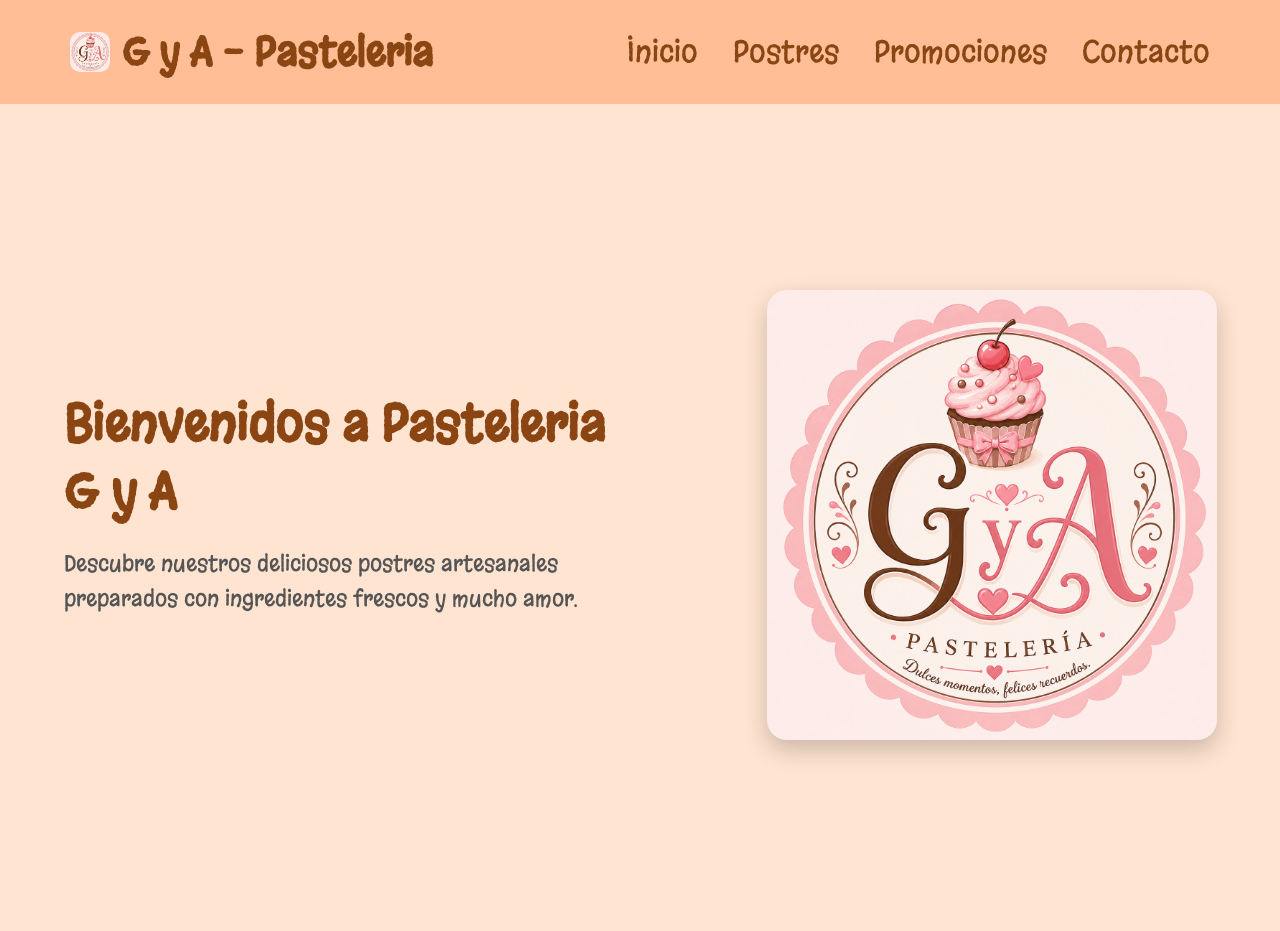
<file: index.html>
<!DOCTYPE html>
<html lang="en">
<head>
    <meta charset="UTF-8">
    <meta name="viewport" content="width=device-width, initial-scale=1.0">
    <title>Inicio</title>
    <link rel="stylesheet" href="css/Estilos.css">
    <link href="https://fonts.googleapis.com/css2?family=Margarine&family=Playwrite+PE:wght@100..400&display=swap" rel="stylesheet">
</head>
<body>
    <header class="cabecera">
        <div class="Logo">
            <div class="icono-logo"></div>
            <span>G y A - Pasteleria</span>
        </div>
        <div class="xd">
            <div class="Menu">
                <a href="index.html">Inicio</a>
                <a href="postres.html">Postres</a>
                <a href="promociones.html">Promociones</a>
                <a href="contacto.html">Contacto</a>
            </div>
        </div>
    </header>
    <section id="inicio" class="contenido">
        <div class="texto">
            <h1>Bienvenidos a Pasteleria G y A</h1>
            <p>Descubre nuestros deliciosos postres artesanales preparados con ingredientes frescos y mucho amor.</p>
        </div>
        <div class="imagen">
            <img src="img/logo.png" alt="Postre">
        </div>
    </section>
</body>
</html>
</file>
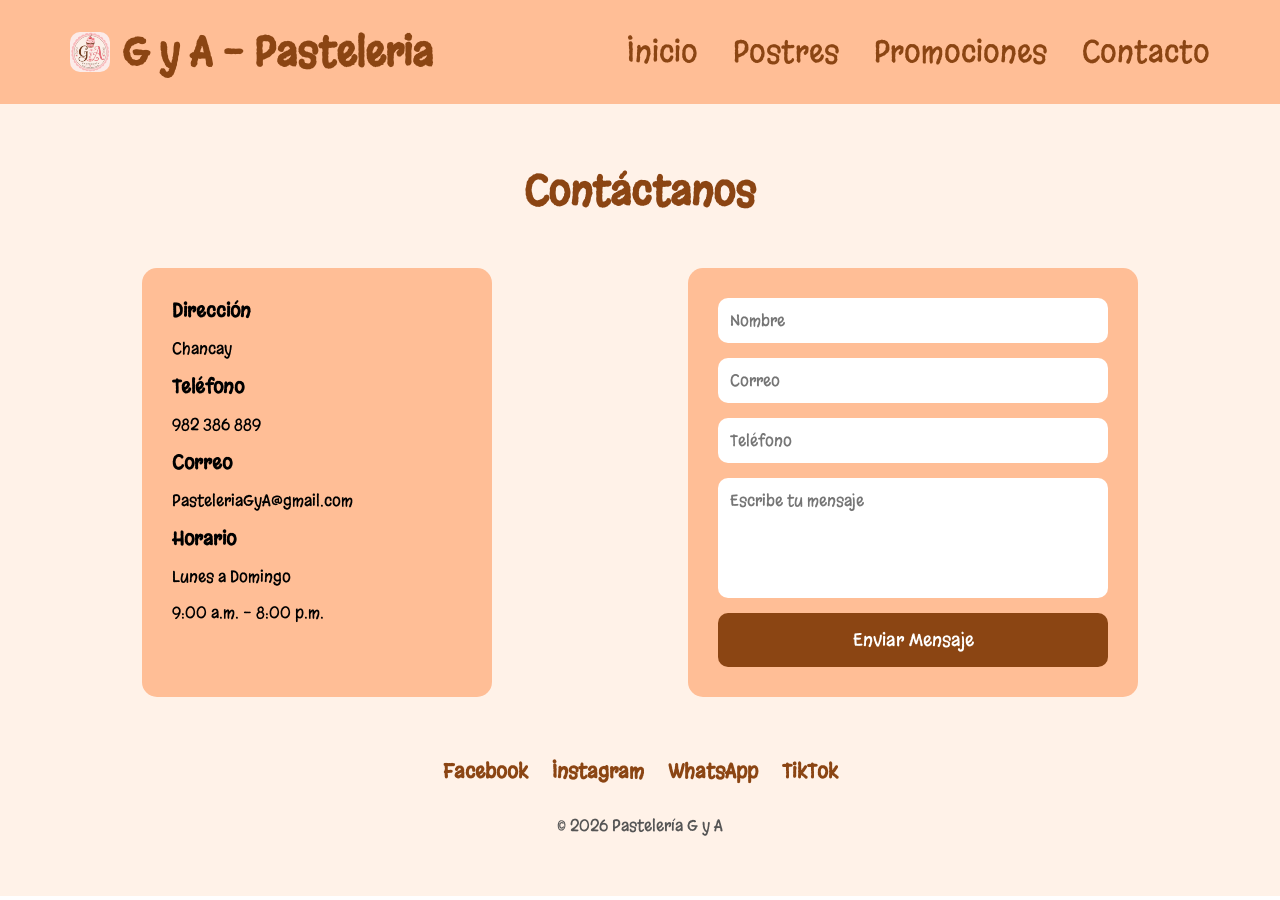
<file: contacto.html>
<!DOCTYPE html>
<html lang="en">
<head>
    <meta charset="UTF-8">
    <meta name="viewport" content="width=device-width, initial-scale=1.0">
    <title>Contacto</title>
    <link rel="stylesheet" href="css/Estilos.css">
    <link rel="stylesheet" href="css/Estilos2.css">
    <link href="https://fonts.googleapis.com/css2?family=Margarine&family=Playwrite+PE:wght@100..400&display=swap" rel="stylesheet">
</head>
<body>
    <header class="cabecera">
        <div class="Logo">
            <div class="icono-logo"></div>
            <span>G y A - Pasteleria</span>
        </div>
        <div class="xd">
            <div class="Menu">
                <a href="index.html">Inicio</a>
                <a href="postres.html">Postres</a>
                <a href="promociones.html">Promociones</a>
                <a href="contacto.html">Contacto</a>
            </div>
        </div>
    </header>
    <section class="contacto">
        <h2>Contáctanos</h2>
        <div class="contenedor-contacto">
            <div class="info">
                <h3>Dirección</h3>
                <p>Chancay</p>
                <h3>Teléfono</h3>
                <p>982 386 889</p>
                <h3>Correo</h3>
                <p>PasteleriaGyA@gmail.com</p>
                <h3>Horario</h3>
                <p>Lunes a Domingo</p>
                <p>9:00 a.m. - 8:00 p.m.</p>
            </div>
            <div class="formulario">
                <form>
                <input type="text" placeholder="Nombre" required>
                <input type="email" placeholder="Correo" required>
                <input type="tel" placeholder="Teléfono" required>
                <textarea placeholder="Escribe tu mensaje" required></textarea>
                <button>Enviar Mensaje</button>
                </form>
            </div>
        </div>
        <div class="redes">
            <a href="#">Facebook</a>
            <a href="#">Instagram</a>
            <a href="#">WhatsApp</a>
            <a href="#">TikTok</a>
        </div>
            <p class="copy">© 2026 Pastelería G y A</p>
    </section>
</body>
</html>
</file>
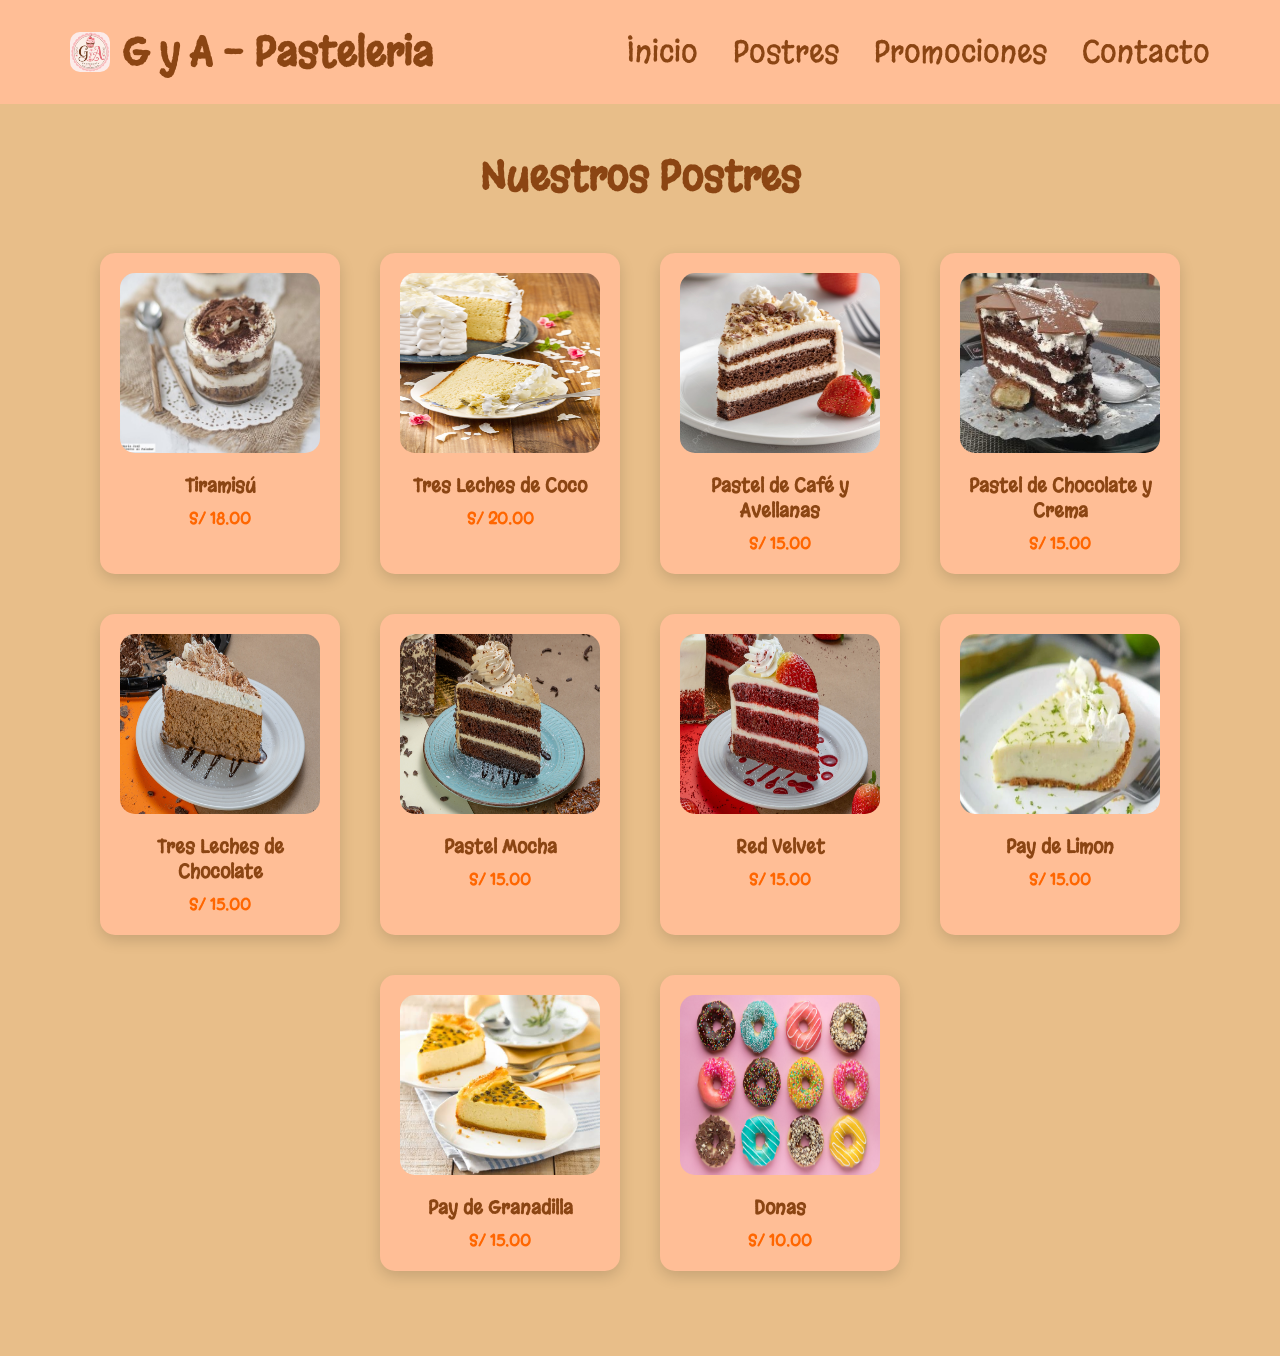
<file: postres.html>
<!DOCTYPE html>
<html lang="en">
<head>
    <meta charset="UTF-8">
    <meta name="viewport" content="width=device-width, initial-scale=1.0">
    <title>Postres</title>
    <link rel="stylesheet" href="css/Estilos.css">
    <link href="https://fonts.googleapis.com/css2?family=Margarine&family=Playwrite+PE:wght@100..400&display=swap" rel="stylesheet">
</head>
<body>
    <header class="cabecera">
        <div class="Logo">
            <div class="icono-logo"></div>
            <span>G y A - Pasteleria</span>
        </div>
        <div class="xd">
            <div class="Menu">
                <a href="index.html">Inicio</a>
                <a href="postres.html">Postres</a>
                <a href="promociones.html">Promociones</a>
                <a href="contacto.html">Contacto</a>
            </div>
        </div>
    </header>
    <section id="postres" class="productos">
        <h2>Nuestros Postres</h2>
            <div class="postres">
                <div class="postre">
                    <img src="img/tiramisu.jpeg">
                    <h3>Tiramisú</h3>
                    <p>S/ 18.00</p>
                </div>
                <div class="postre">
                    <img src="img/Tres Leches de Coco.jpg">
                    <h3>Tres Leches de Coco</h3>
                    <p>S/ 20.00</p>
                </div>
                <div class="postre">
                    <img src="img/Pastel de Cafe y Avellanas.jpg">
                    <h3>Pastel de Café y Avellanas</h3>
                    <p>S/ 15.00</p>
                </div>
                 <div class="postre">
                    <img src="img/Pastel de Chocolate y Crema.jpg">
                    <h3>Pastel de Chocolate y Crema</h3>
                    <p>S/ 15.00</p>
                </div>
                <div class="postre">
                    <img src="img/Tres Leches de Chocolate.jpg">
                    <h3>Tres Leches de Chocolate</h3>
                    <p>S/ 15.00</p>
                </div>
                <div class="postre">
                    <img src="img/Pastel Mocha.jpg">
                    <h3>Pastel Mocha</h3>
                    <p>S/ 15.00</p>
                </div>
                <div class="postre">
                    <img src="img/Red Velvet.jpg">
                    <h3>Red Velvet</h3>
                    <p>S/ 15.00</p>
                </div>
                <div class="postre">
                    <img src="img/Pay de limon.webp">
                    <h3>Pay de Limon</h3>
                    <p>S/ 15.00</p>
                </div>
                <div class="postre">
                    <img src="img/Pay de Granadilla.png">
                    <h3>Pay de Granadilla</h3>
                    <p>S/ 15.00</p>
                </div>
                <div class="postre">
                    <img src="img/donas.avif">
                    <h3>Donas</h3>
                    <p>S/ 10.00</p>
                </div>
            </div>
        </section>
</body>
</html>
</file>
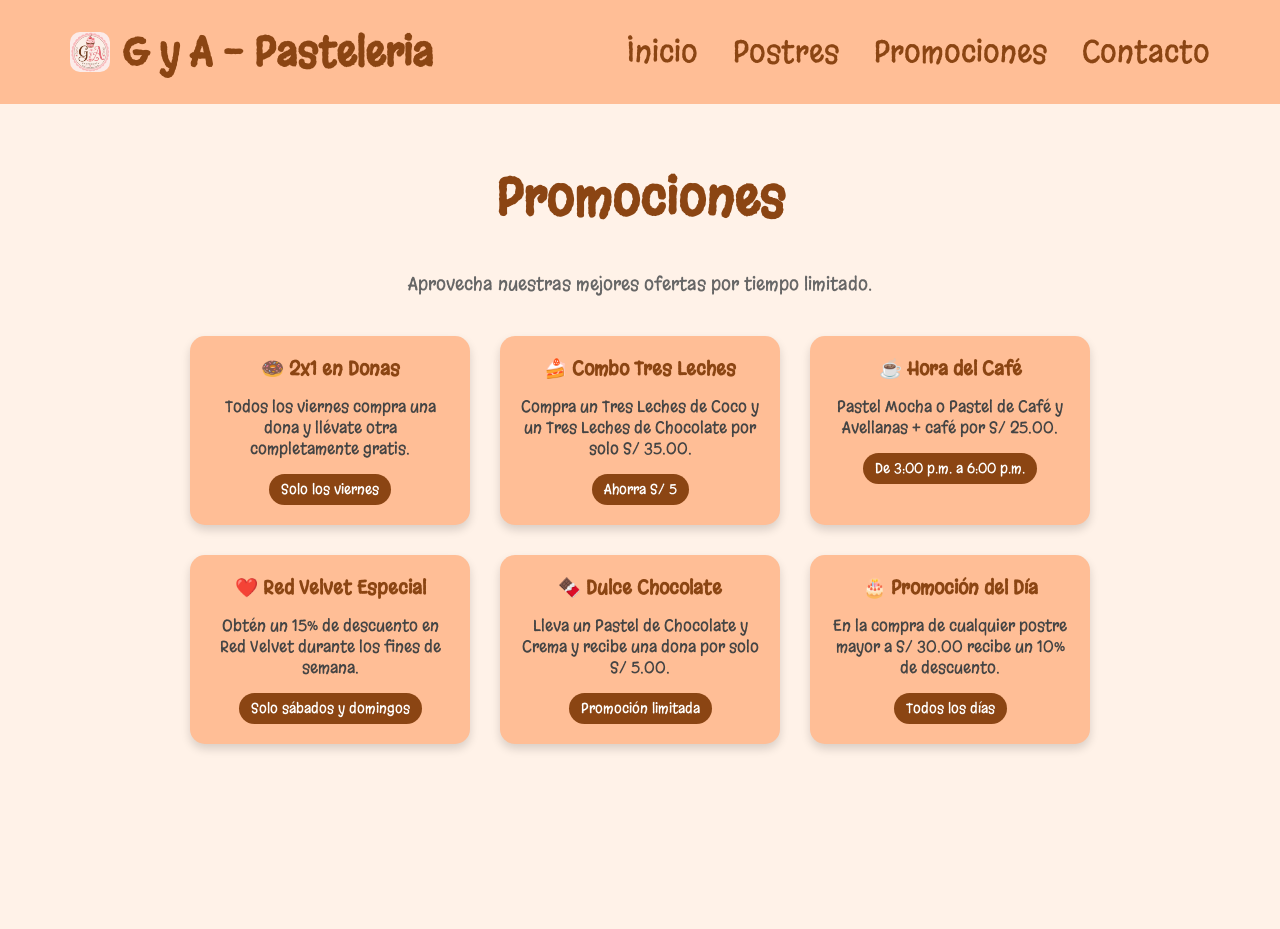
<file: promociones.html>
<!DOCTYPE html>
<html lang="en">
<head>
    <meta charset="UTF-8">
    <meta name="viewport" content="width=device-width, initial-scale=1.0">
    <title>Promociones</title>
    <link rel="stylesheet" href="css/Estilos.css">
    <link href="https://fonts.googleapis.com/css2?family=Margarine&family=Playwrite+PE:wght@100..400&display=swap" rel="stylesheet">
</head>
<body>
    <header class="cabecera">
        <div class="Logo">
            <div class="icono-logo"></div>
            <span>G y A - Pasteleria</span>
        </div>
        <div class="xd">
            <div class="Menu">
                <a href="index.html">Inicio</a>
                <a href="postres.html">Postres</a>
                <a href="promociones.html">Promociones</a>
                <a href="contacto.html">Contacto</a>
            </div>
        </div>
    </header>
        <section id="promociones" class="promociones">
            <h2>Promociones</h2>
            <p class="subtitulo-promo">Aprovecha nuestras mejores ofertas por tiempo limitado.</p>
            <div class="promo-contenedor">
                <div class="promo">
                    <h3>🍩 2x1 en Donas</h3>
                    <p>Todos los viernes compra una dona y llévate otra completamente gratis.</p>
                    <span>Solo los viernes</span>
                </div>
                <div class="promo">
                    <h3>🍰 Combo Tres Leches</h3>
                    <p>Compra un Tres Leches de Coco y un Tres Leches de Chocolate por solo S/ 35.00.</p>
                    <span>Ahorra S/ 5</span>
                </div>
                <div class="promo">
                    <h3>☕ Hora del Café</h3>
                    <p>Pastel Mocha o Pastel de Café y Avellanas + café por S/ 25.00.</p>
                    <span>De 3:00 p.m. a 6:00 p.m.</span>
                </div>
                <div class="promo">
                    <h3>❤️ Red Velvet Especial</h3>
                    <p>Obtén un 15% de descuento en Red Velvet durante los fines de semana.</p>
                    <span>Solo sábados y domingos</span>
                </div>
                <div class="promo">
                    <h3>🍫 Dulce Chocolate</h3>
                    <p>Lleva un Pastel de Chocolate y Crema y recibe una dona por solo S/ 5.00.</p>
                    <span>Promoción limitada</span>
                </div>
                <div class="promo">
                    <h3>🎂 Promoción del Día</h3>
                    <p>En la compra de cualquier postre mayor a S/ 30.00 recibe un 10% de descuento.</p>
                    <span>Todos los días</span>
                </div>
            </div>
        </section>
</body>
</html>
</file>
<file: css/Estilos.css>
*{
    box-sizing: border-box;
    margin: 0;
    padding: 0;
    font-family: "Margarine", sans-serif;
    background-color: white;
}
.cabecera {
    background-color: #FFBE96;
    padding: 25px 70px;
    display: flex;
    justify-content: space-between;
    align-items: center;
    box-shadow: 0 2px 10px rgba(0,0,0,0.1);
}
.Logo{
    display: flex;
    align-items: center;
    gap: 12px;
    font-weight: bold;
    background-color: #FFBE96;
}
span{
    background-color: #FFBE96;
    font-size: 40px;
    color:#8B4513;
}
.icono-logo{
    background-image:url(../img/logo.png);
    background-size: cover;
    width: 40px;
    height: 40px;
    background-color: #FFBE96;
    border-radius: 10px;
}
.Menu{
    display: flex;
    gap: 35px;
    background-color: #FFBE96;
    color:#8B4513;
}
.Menu a {
    text-decoration: none;
    color: #111827;
    font-size: 30px;
    font-weight: 500px;
    background-color: #FFBE96;
    color:#8B4513;
}
.Menu a:hover{
    color:#ff6600;
}
.xd{
    display: flex;
    gap: 15px;
    align-items: center;
    background-color: #FFBE96;
}
section{
    background-color: #FFE4D1;
}
.contenido{
    display: flex;
    justify-content: space-around;
    align-items: center;
    padding: 186px 0;
    background-color: #FFE4D1;
}
.texto{
    width: 45%;
    background-color: #FFE4D1;
}
.texto h1{
    font-size: 50px;
    color: #8B4513;
    margin-bottom:20px;
    background-color:#FFE4D1;
}
.texto p{
    font-size:22px;
    line-height:35px;
    color:#555;
    background-color:#FFE4D1;
    margin-bottom:30px;
}
.imagen{
    background-color:#FFE4D1;
}
.imagen img{
    width:450px;
    border-radius:20px;
    box-shadow:0px 10px 25px rgba(0,0,0,.2);
}
.productos{
    text-align:center;
    padding:45px 0;
    background-color:#E8BE89;
}
.productos h2{
    font-size:40px;
    color:#8B4513;
    margin-bottom:50px;
    background-color:#E8BE89;
}
.postres{
    display:flex;
    justify-content:center;
    gap:40px;
    margin: 40px auto;
    max-width: 1200px;
    flex-wrap:wrap;
    background-color:#E8BE89;
}
.postre{
    width:240px;
    background:#FFBE96;
    border-radius:15px;
    box-shadow:0 5px 15px rgba(0,0,0,.15);
    padding:20px;
}
.postre img{
    width:100%;
    height:180px;
    border-radius:15px;
}
.postre h3{
    margin-top:15px;
    color:#8B4513;
    background-color:#FFBE96;
}
.postre p{
    color:#ff6600;
    font-weight:bold;
    margin-top:10px;
    background-color:#FFBE96;
}
.promociones{
    background-color: #FFF2E8;
    text-align: center;
    padding: 60px 20px;
    min-height: 825px;
    height: auto;
}
.promociones h2{
    background-color: #FFF2E8;
    color: #8B4513;
    font-size: 50px;
    margin-bottom: 40px;
}
.promo-contenedor{
    display: flex;
    justify-content: center;
    gap: 30px;
    margin: 40px auto;
    max-width: 1200px;
    flex-wrap: wrap;
    background-color: #FFF2E8;
}
.promo{
    width: 280px;
    background-color: #FFBE96;
    padding: 20px;
    border-radius: 15px;
    box-shadow: 0 5px 10px rgba(0,0,0,0.15);
}
.promo h3{
    background-color: #FFBE96;
    color: #8B4513;
    margin-bottom: 15px;
}
.promo p{
    background-color: #FFBE96;
    color: #444;
}
.subtitulo-promo{
    background-color: #FFF2E8;
    color: #666;
    font-size: 18px;
    margin-bottom: 35px;
}
.promo{
    transition: transform 0.3s ease;
}
.promo:hover{
    transform: translateY(-8px);
}
.promo span{
    display: inline-block;
    margin-top: 15px;
    padding: 6px 12px;
    background-color: #8B4513;
    color: white;
    border-radius: 20px;
    font-size: 14px;
}
@media (max-width: 768px){
    .cabecera{
        flex-direction: column;
        padding: 20px;
        text-align: center;
    }
    .Logo{
        margin-bottom: 15px;
    }
    .Logo span{
        font-size: 28px;
    }
    .Menu{
        flex-direction: column;
        gap: 15px;
        align-items: center;
    }
    .Menu a{
        font-size: 22px;
    }
    .contenido{
        flex-direction: column;
        padding: 50px 20px;
        text-align: center;
    }
    .texto{
        width:100%;
    }
    .texto h1{
        font-size:35px;
    }
    .texto p{
        font-size:18px;
        line-height:30px;
    }
    .imagen img{
        width:100%;
        max-width:320px;
        margin-top:25px;
    }
    .postres{
        margin:20px;
        gap:20px;
    }
    .postre{
        width:100%;
        max-width:320px;
    }
    .promo-contenedor{
        margin:20px;
        gap:20px;
    }
    .promo{
        width:100%;
        max-width:320px;
    }
    .promociones{
        height:auto;
    }
    .contenedor-contacto{
        display:flex;
        flex-direction:column;
        gap:25px;
        padding:20px;
    }
    .info,
    .formulario{
        width:100%;
    }
    .formulario input,
    .formulario textarea,
    .formulario button{
        width:100%;
    }
    .redes{
        display:flex;
        flex-wrap:wrap;
        justify-content:center;
        gap:15px;
    }
}
</file>
<file: css/Estilos2.css>
*{
    font-family: "Margarine", sans-serif;
}
.contacto{
    background:#FFF2E8;
    padding:60px 5%;
}
.contacto h2{
    text-align:center;
    color:#8B4513;
    margin-bottom:50px;
    font-size:40px;
    background:#FFF2E8;
}
.contenedor-contacto{
    display:flex;
    justify-content:space-around;
    flex-wrap:wrap;
    gap:40px;
    background:#FFF2E8;
}
.info{
    width:100%;
    max-width: 350px;
    background:#FFBE96;
    padding:30px;
    border-radius:15px;
}
.info h3,
.info p{
    background:#FFBE96;
    margin-bottom:15px;
}
.formulario{
    width:100%;
    max-width:450px;
    background:#FFBE96;
    padding:30px;
    border-radius:15px;
}
.formulario form{
    display:flex;
    flex-direction:column;
    gap:15px;
    background:#FFBE96;
}
.formulario input,
.formulario textarea{
    padding:12px;
    border:none;
    border-radius:10px;
    font-size:16px;
}
.formulario textarea{
    height:120px;
    resize:none;
}
.formulario button{
    background:#8B4513;
    color:white;
    border:none;
    padding:15px;
    border-radius:10px;
    cursor:pointer;
    font-size:18px;
}
.formulario button:hover{
    background:#6d3210;
}
.redes{
    margin-top:51px;
    text-align:center;
    background:#FFF2E8;
}
.redes a{
    display:inline-block;
    margin:10px;
    text-decoration:none;
    color:#8B4513;
    background:#FFF2E8;
    font-size:20px;
    font-weight:bold;
}
.redes a:hover{
    color:#ff6600;
}
.copy{
    text-align:center;
    margin-top:20px;
    color:#555;
    background:#FFF2E8;
}
</file>
